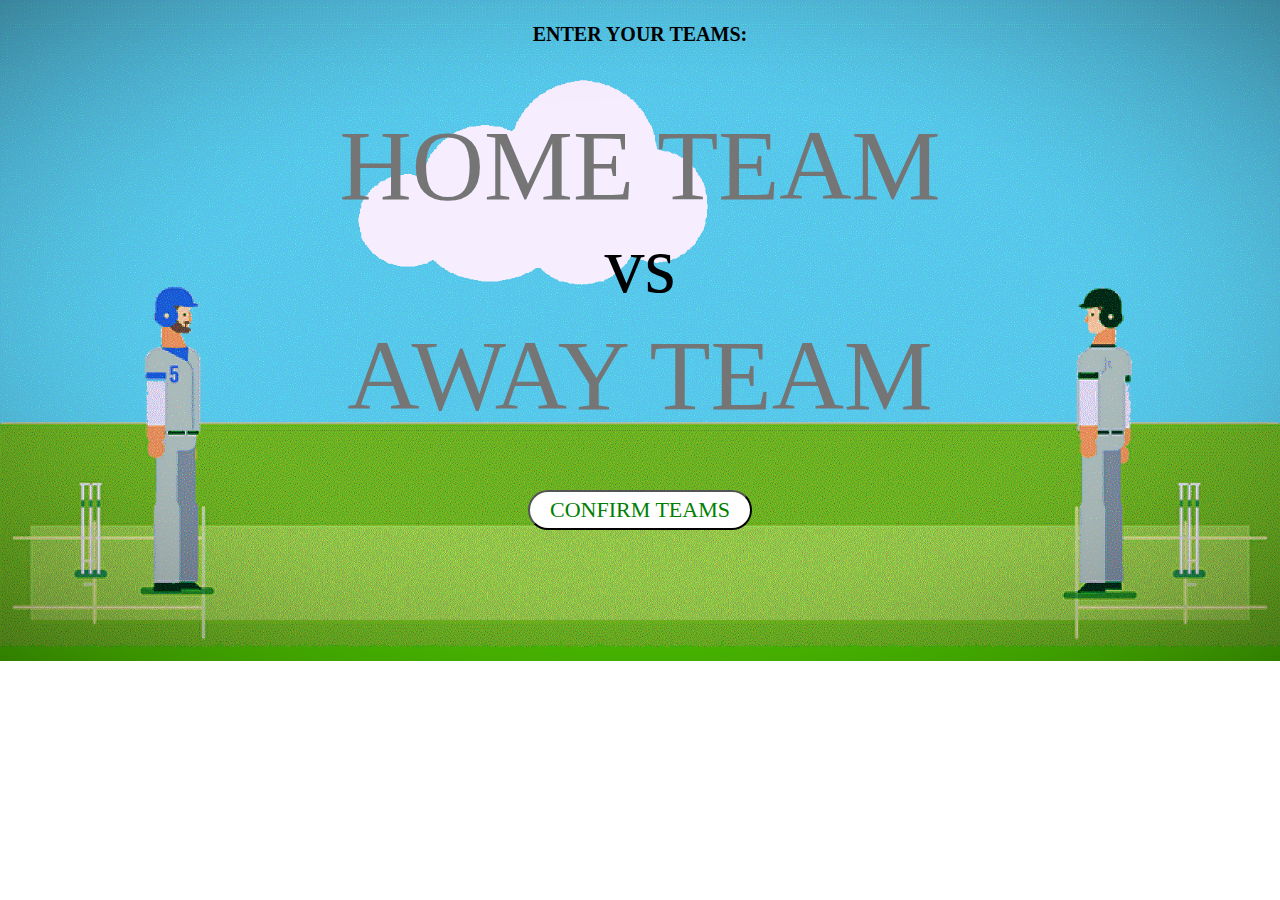
<file: index.html>
<!DOCTYPE html>
<html lang="en">

<head>
    <meta charset="UTF-8">
    <meta http-equiv="X-UA-Compatible" content="IE=edge">
    <meta name="viewport" content="width=device-width, initial-scale=1.0">
    <title>Cricket Score Keeper</title>
    <link rel="stylesheet" href="teamSelection.css">
</head>

<body background="./assets/Background_Editted.jpg">
    <h1>ENTER YOUR TEAMS:</h1>
    <div class="teamSelection">
        <form action="scoreKeeper.html">
            <div class="selectionPanel">
                <div id="cell">
                    <input type="text" id="selectedTeam_01" placeholder="Home Team" required autocomplete="off">
                </div>

                <div id="vs">
                    <span>vs</span>
                </div>

                <div id="cell">
                    <input type="text" id="selectedTeam_02" placeholder="Away Team" required autocomplete="off">
                </div>
            </div>
            
            <div class="button">
                <button id="button" onclick="getData()">
                    <span class="circle">
                    <span class="icon"></span>
                    </span>
                    <span class="buttonText">CONFIRM TEAMS</span>
                </button> 
            </div>
        </form>
    </div>

    <script src="teamSelection.js"></script>

</body>

</html>
</file>
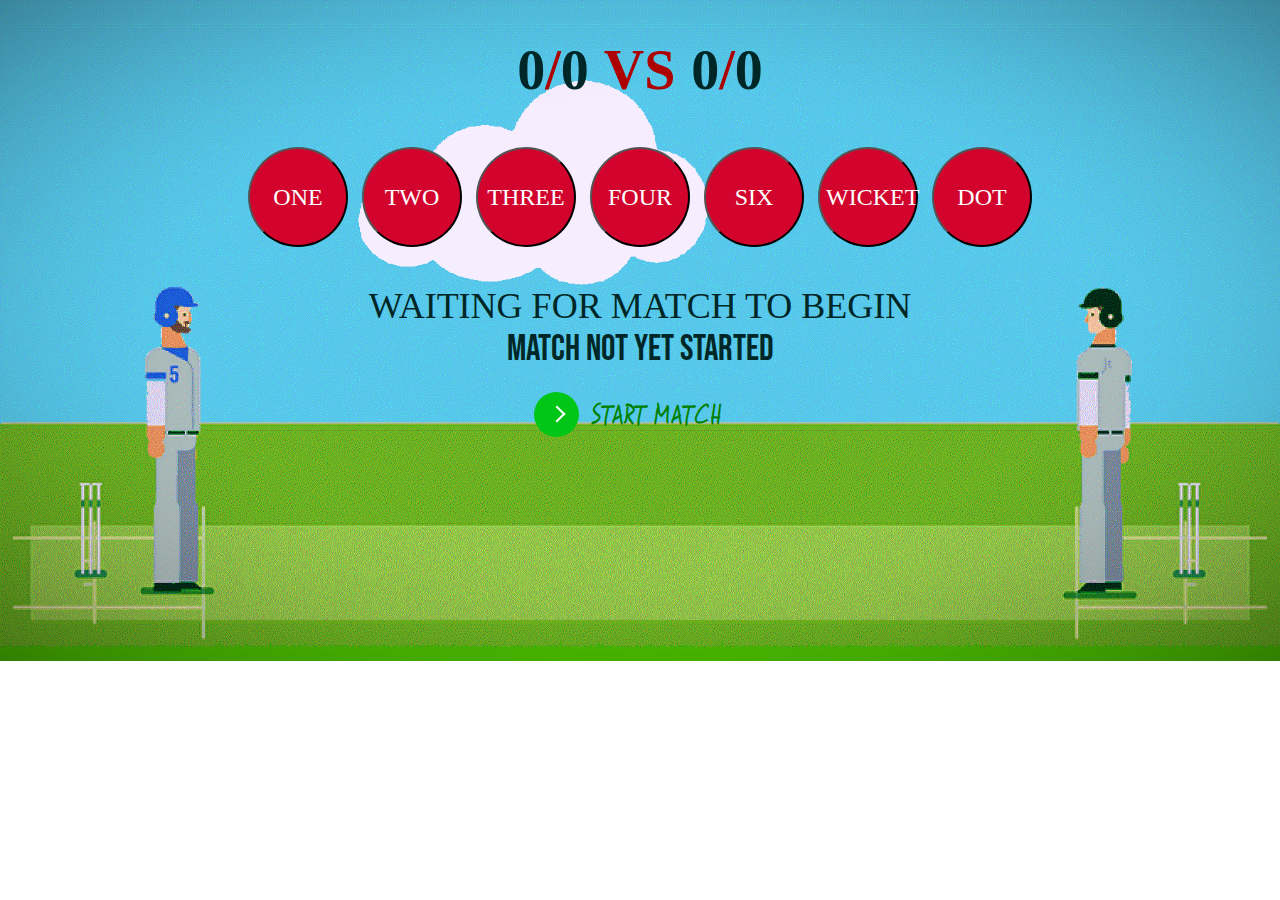
<file: scoreKeeper.html>
<!DOCTYPE html>
<html lang="en">

<head>
    <meta charset="UTF-8">
    <meta http-equiv="X-UA-Compatible" content="IE=edge">
    <meta name="viewport" content="width=device-width, initial-scale=1.0">
    <title>Team_01 vs Team_02</title>
    <link rel="stylesheet" type="text/css" href="scoreKeeper.css">
    <link rel="stylesheet" href="./Buttons/startButton.css">
</head>

<body background="./assets/Background_Editted.jpg">

  <div class="main">
    <div class="score">
      <h1>
        <span id="Team_01"></span>
        <span id="Team_01_Score">0</span>/<span id="Team_01_Wicket">0</span>
        vs 
        <span id="Team_02"></span>
        <span id="Team_02_Score">0</span>/<span id="Team_02_Wicket">0</span>
      </h1>
    </div>
  </div>

  <div class="buttons">
    <table>
      <td><button id="one">ONE</button></td>
      <td><button id="two">TWO</button></td>
      <td><button id="three">THREE</button></td>
      <td><button id="four">FOUR</button></td>
      <td><button id="six">SIX</button></td>
      <td><button id="wic">WICKET</button></td>
      <td><button id="dot">DOT</button></td>
    </table>
  </div>

  <div class="hud">
    <div id="info">
      <div>
        <span id="balls"></span>
        <span id="text"> WAITING FOR MATCH TO BEGIN</span>
      </div>
      <div>
        <span id="status">MATCH NOT YET STARTED</span>
      </div> 
    </div>

    <button class="start">
      <span class="circle">
        <span class="icon"></span>
      </span>
      <span class="buttonText">START MATCH</span>
    </button> 

  </div>

  <script src="scoreKeeper.js"></script>

</body>

</html>
</file>
<file: teamSelection.css>
/* ---------------------------------------------------------------------------- */

*{
    font-family: Impact;
    background-repeat: no-repeat;
    background-size: cover;
    user-select: none;
}

/* ---------------------------------------------------------------------------- */

h1{
    font-family:Calibri;
    font-size: 20px;
    text-align: center;
    padding-top: 10px;
}

.teamSelection{
    text-align: center;
    padding-top: 50px;
}

.teamSelection #cell{
    margin: auto;
    height: 110px;
    width: 800px;
    transition: 0.1s;
}

.teamSelection #cell input:hover,
.teamSelection #cell input:focus{
    border-bottom: 5px solid #000000;
    transition: 0.1s;
}

input{
    font-size: 100px;
    text-transform: uppercase;
    text-align: center;

    height: 110px;
    width: 700px;
    border: 0;
    background: transparent;

    cursor: pointer;
    transition: 0.1s;
}

.teamSelection #selectedTeam_01:hover::placeholder,
.teamSelection #selectedTeam_01:focus::placeholder{
    color: #2255a4;
    opacity: 1;
    transition: 0.1s;
}

.teamSelection #selectedTeam_02:hover::placeholder,
.teamSelection #selectedTeam_02:focus::placeholder{
    color: #006629;
    opacity: 1;
    transition: 0.1s;
}

input:hover{
    font-size: 110px;
    transition: 0.1s;
}


input:focus{
    font-size: 110px;
    outline: 0;
    caret-color: transparent;
}

.teamSelection #selectedTeam_01{
    color: #2255a4;
}

.teamSelection #selectedTeam_02{
    color: #006629;
}


.teamSelection #vs{
    height: 100px;
}

.teamSelection #vs span{
    font-size: 80px;
}


/* ---------------------------------------------------------------------------- */

.teamSelection .button{
    padding-top: 60px;
}

.teamSelection #button{
    color:green;
    font-size: 22px;

    border-radius: 25px;
    padding: 5px 20px;
    border-width: 2px;
    border-color: #000000;
    background-color: white;

    cursor: pointer;
    transition: 0.2s;
}
.teamSelection #button:hover {
    color:white;
    letter-spacing: 2px;
    word-spacing: 2px;
    
	background-color:green;
    transition: 0.2s;
}
</file>
<file: scoreKeeper.css>
@import url('https://fonts.googleapis.com/css2?family=Bebas+Neue&display=swap');
@import url('https://fonts.googleapis.com/css2?family=Square+Peg&display=swap');

/* ---------------------------------------------------------------------------- */

*{
    font-family: Impact;
    background-repeat: no-repeat;
    background-size: cover;
    user-select: none;
}

/* ---------------------------------------------------------------------------- */

.score{
    font-size: 28px;
    font-weight: 400;
    color: #ad0000;
    text-transform: uppercase;
    
    letter-spacing: 0px;
    word-spacing: 2px;
    
    text-align: center;
}

.score #Team_01{
    color: #2255a4;
}

.score #Team_02{
    color: #006629;
}

.score #Team_01_Score,
.score #Team_02_Score,
.score #Team_01_Wicket,
.score #Team_02_Wicket{
    color:rgb(0, 39, 39);
}

/* ---------------------------------------------------------------------------- */

.buttons table{
    margin: auto;
    padding-bottom: 30px;
}

.buttons table td{
    text-align: center;
    height: 110px;
    width: 110px;
}

.buttons button{
    font-size: 24px;
    color: white;

    background-color: #D2042D;
    height: 100px;
    width: 100px;
    border-radius: 50%;
    border-color: black;
    cursor: pointer;
}

.buttons button:hover{
    font-size: 26px;

    background-color:#fd0033;
    height: 110px;
    width: 110px;

    transition: 0.1s;
}

/* ---------------------------------------------------------------------------- */

.hud{
    color: rgb(0, 39, 39);
    font-size: 36px;
    
    text-align: center;
}

.hud #info{
    padding-bottom: 20px;
}

.hud #info #balls{
    color: red;
}

.hud #info #status{
    font-family: 'Bebas Neue';
}
</file>
<file: Buttons/startButton.css>
/* ---------------------------------------------------------------------------- */

.hud .start {
    background: transparent;
    border: 0;
    width: 14rem;

    position: relative;
    
    cursor: pointer;
}

/* ---------------------------------------------------------------------------- */

.hud .start .circle {
    display: block;
    position: relative;

    background: rgb(0, 198, 23);
    width: 45px;
    height: 45px;
    border-radius: 1.5rem;
    
    transition: 0.2s;
}

.hud .start:hover .circle {
    width: 100%;
}

/* ---------------------------------------------------------------------------- */

.hud .start .circle .icon::before {
    position: absolute;
    content: "";

    top: -0.36rem;
    right: 0.0625rem;

    width: 0.625rem;
    height: 0.625rem;

    border-top: 0.125rem solid white;
    border-right: 0.125rem solid white;

    transform: rotate(45deg);
}

.hud .start .circle .icon {
    position: absolute;
    
    top: 0;
    bottom: 0;
    left: 0.625rem;

    margin: auto;

    width: 20px;
    height: 2px;

    background: none;
    
    transition: 0.2s;
}

.hud .start:hover .circle .icon {
    background: white;
    transform: translate(10px, 0);
}

/* ---------------------------------------------------------------------------- */

.hud .start .buttonText {
    font-family: 'Square Peg';
    font-size: 28px;
    font-weight: 1000;
    letter-spacing: 2px;
    color: green;
    
    position: absolute;
    inset: 0;
    padding-top: 0.4rem;
    margin-left: 2rem;

    transition: 0.2s;
}

.hud .start:hover .buttonText {
    color: white;
}
</file>
